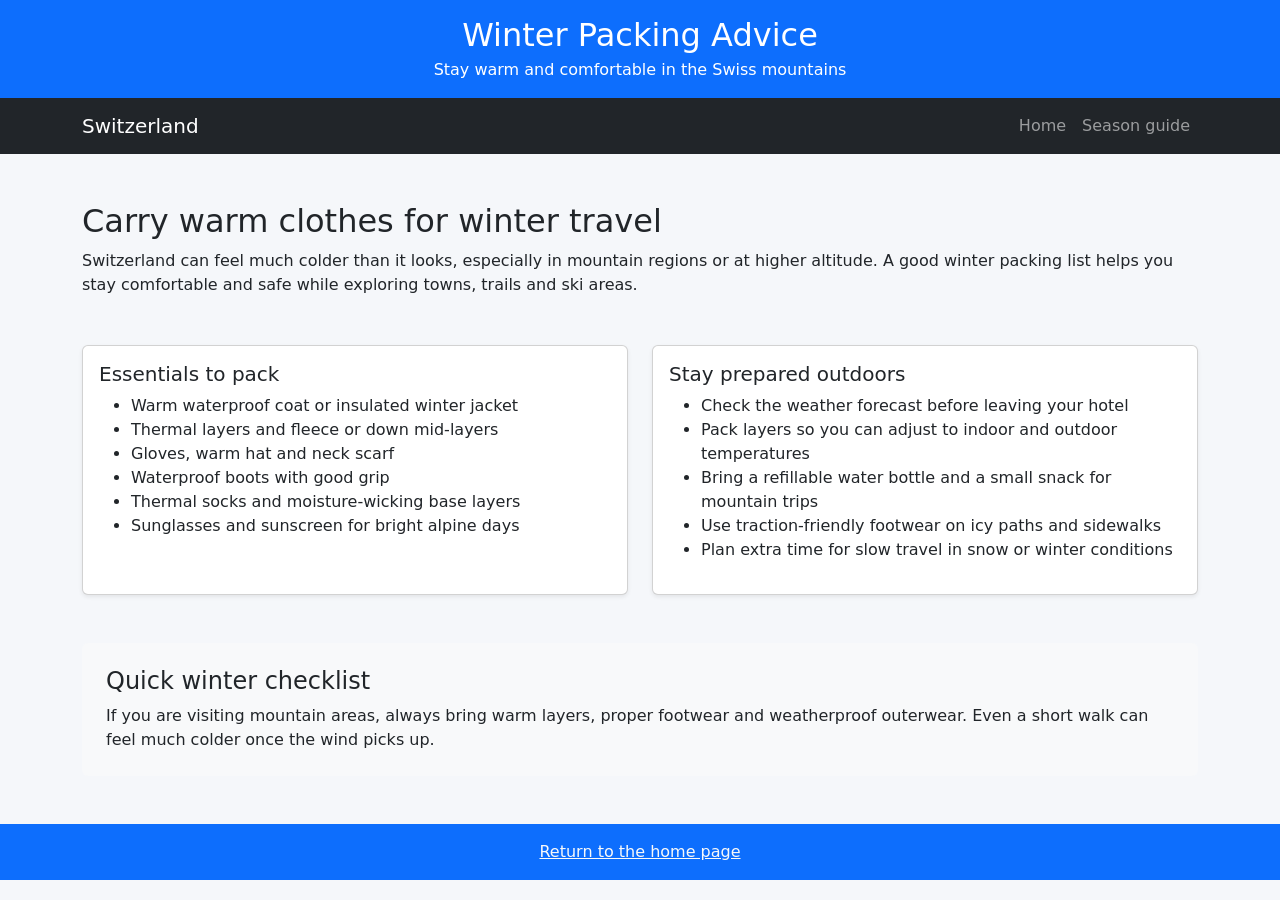
<file: mountain/winter-packing.html>
<!DOCTYPE html>
<html lang="en">
<head>
<meta charset="UTF-8">
<meta name="viewport" content="width=device-width, initial-scale=1.0">
<meta name="description" content="Winter packing advice for visiting Switzerland in colder months.">
<title>Winter Packing Advice | Switzerland Tourism</title>
<link href="https://cdn.jsdelivr.net/npm/bootstrap@5.3.3/dist/css/bootstrap.min.css" rel="stylesheet">
<link rel="stylesheet" href="../seasons/style.css">
</head>
<body>
<header class="bg-primary text-white text-center p-3">
    <h1 class="h2 mb-1">Winter Packing Advice</h1>
    <p class="mb-0">Stay warm and comfortable in the Swiss mountains</p>
</header>

<nav class="navbar navbar-expand-lg navbar-dark bg-dark">
    <div class="container">
        <a class="navbar-brand" href="../index.html">Switzerland</a>
        <div class="navbar-nav ms-auto">
            <a class="nav-link" href="../index.html">Home</a>
            <a class="nav-link" href="../seasons/seasons.html">Season guide</a>
        </div>
    </div>
</nav>

<main class="container py-5">
    <section class="mb-5">
        <h2>Carry warm clothes for winter travel</h2>
        <p>
            Switzerland can feel much colder than it looks, especially in mountain regions or at higher altitude.
            A good winter packing list helps you stay comfortable and safe while exploring towns, trails and ski areas.
        </p>
    </section>

    <section class="row g-4">
        <div class="col-md-6">
            <div class="card h-100 shadow-sm">
                <div class="card-body">
                    <h3 class="h5">Essentials to pack</h3>
                    <ul>
                        <li>Warm waterproof coat or insulated winter jacket</li>
                        <li>Thermal layers and fleece or down mid-layers</li>
                        <li>Gloves, warm hat and neck scarf</li>
                        <li>Waterproof boots with good grip</li>
                        <li>Thermal socks and moisture-wicking base layers</li>
                        <li> Sunglasses and sunscreen for bright alpine days</li>
                    </ul>
                </div>
            </div>
        </div>

        <div class="col-md-6">
            <div class="card h-100 shadow-sm">
                <div class="card-body">
                    <h3 class="h5">Stay prepared outdoors</h3>
                    <ul>
                        <li>Check the weather forecast before leaving your hotel</li>
                        <li>Pack layers so you can adjust to indoor and outdoor temperatures</li>
                        <li>Bring a refillable water bottle and a small snack for mountain trips</li>
                        <li>Use traction-friendly footwear on icy paths and sidewalks</li>
                        <li>Plan extra time for slow travel in snow or winter conditions</li>
                    </ul>
                </div>
            </div>
        </div>
    </section>

    <section class="mt-5 bg-light p-4 rounded">
        <h3 class="h4">Quick winter checklist</h3>
        <p class="mb-0">
            If you are visiting mountain areas, always bring warm layers, proper footwear and weatherproof outerwear.
            Even a short walk can feel much colder once the wind picks up.
        </p>
    </section>
</main>

<footer class="text-center p-3">
    <a class="link-light" href="../index.html">Return to the home page</a>
</footer>
</body>
</html>
</file>
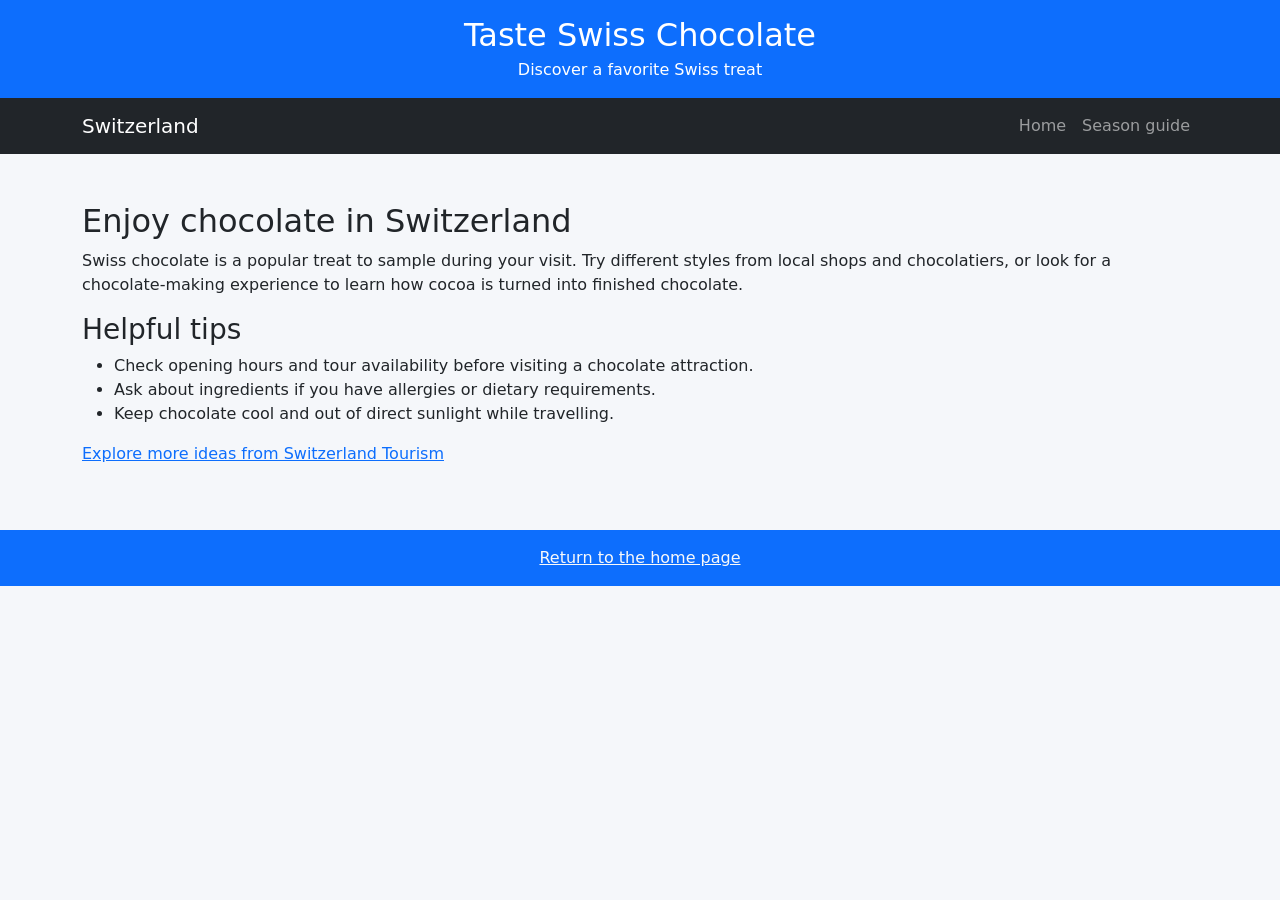
<file: seasons/chocolate.html>
<!DOCTYPE html>
<html lang="en">
<head>
<meta charset="UTF-8">
<meta name="viewport" content="width=device-width, initial-scale=1.0">
<meta name="description" content="A short guide to enjoying Swiss chocolate in Switzerland.">
<title>Swiss Chocolate | Switzerland Tourism</title>
<link href="https://cdn.jsdelivr.net/npm/bootstrap@5.3.3/dist/css/bootstrap.min.css" rel="stylesheet">
<link rel="stylesheet" href="style.css">
</head>
<body>
<header class="bg-primary text-white text-center p-3">
    <h1 class="h2 mb-1">Taste Swiss Chocolate</h1>
    <p class="mb-0">Discover a favorite Swiss treat</p>
</header>

<nav class="navbar navbar-expand-lg navbar-dark bg-dark">
    <div class="container">
        <a class="navbar-brand" href="../index.html">Switzerland</a>
        <div class="navbar-nav ms-auto">
            <a class="nav-link" href="../index.html">Home</a>
            <a class="nav-link" href="seasons.html">Season guide</a>
        </div>
    </div>
</nav>

<main class="container py-5">
    <h2>Enjoy chocolate in Switzerland</h2>
    <p>
        Swiss chocolate is a popular treat to sample during your visit. Try different
        styles from local shops and chocolatiers, or look for a chocolate-making
        experience to learn how cocoa is turned into finished chocolate.
    </p>
    <h3>Helpful tips</h3>
    <ul>
        <li>Check opening hours and tour availability before visiting a chocolate attraction.</li>
        <li>Ask about ingredients if you have allergies or dietary requirements.</li>
        <li>Keep chocolate cool and out of direct sunlight while travelling.</li>
    </ul>
    <p><a href="https://www.myswitzerland.com/en/">Explore more ideas from Switzerland Tourism</a></p>
</main>

<footer class="text-center p-3">
    <a class="link-light" href="../index.html">Return to the home page</a>
</footer>
</body>
</html>
</file>
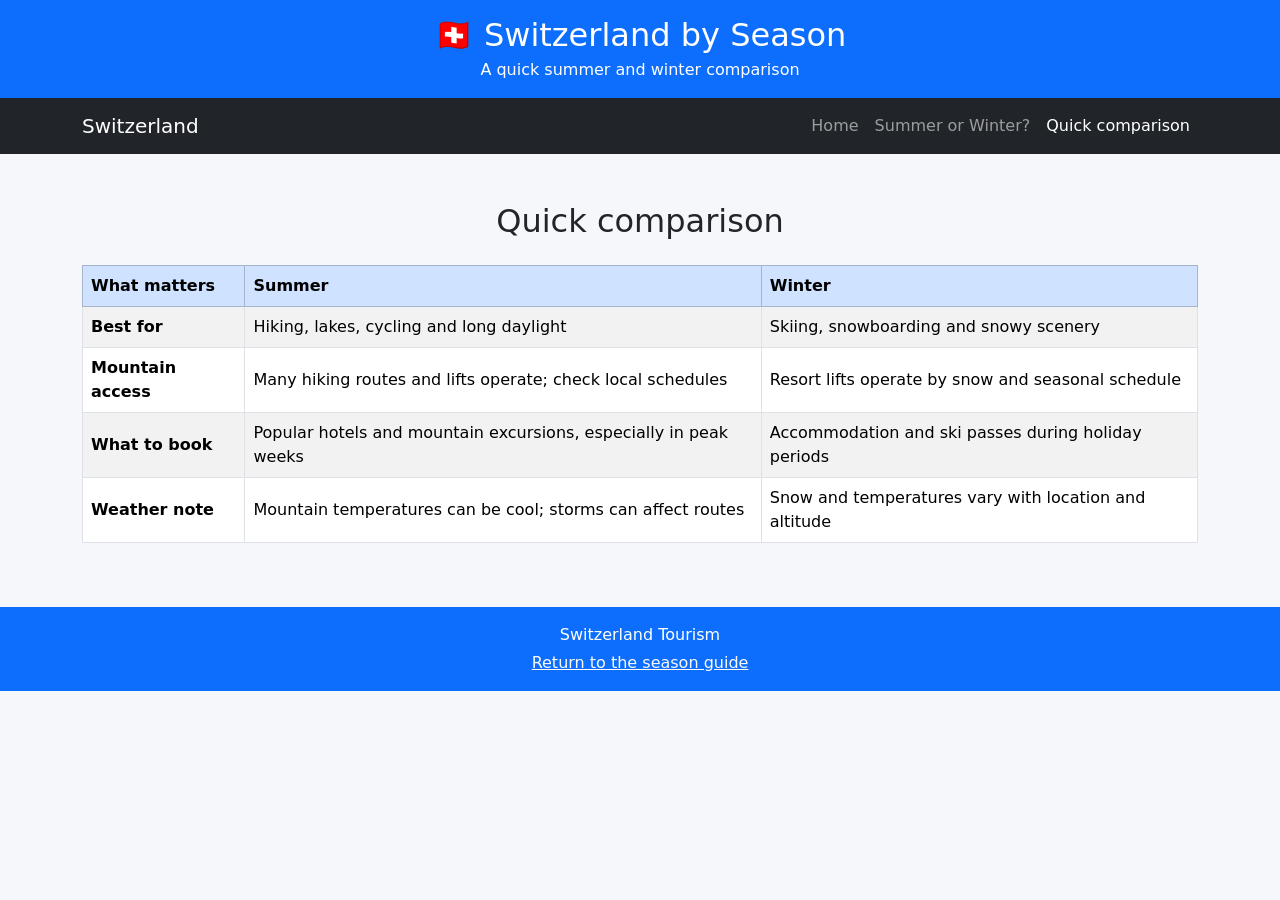
<file: seasons/comparison.html>
<!DOCTYPE html>
<html lang="en">
<head>
<meta charset="UTF-8">
<meta name="viewport" content="width=device-width, initial-scale=1.0">
<meta name="description" content="Compare summer and winter travel in Switzerland.">
<title>Quick Season Comparison | Switzerland Tourism</title>
<link href="https://cdn.jsdelivr.net/npm/bootstrap@5.3.3/dist/css/bootstrap.min.css" rel="stylesheet">
<link rel="stylesheet" href="style.css">
</head>
<body>
<header class="bg-primary text-white text-center p-3">
    <h1 class="h2 mb-1">🇨🇭 Switzerland by Season</h1>
    <p class="mb-0">A quick summer and winter comparison</p>
</header>

<nav class="navbar navbar-expand-lg navbar-dark bg-dark">
    <div class="container">
        <a class="navbar-brand" href="../index.html">Switzerland</a>
        <button class="navbar-toggler" type="button" data-bs-toggle="collapse" data-bs-target="#menu"
                aria-controls="menu" aria-expanded="false" aria-label="Toggle navigation">
            <span class="navbar-toggler-icon"></span>
        </button>
        <div class="collapse navbar-collapse" id="menu">
            <ul class="navbar-nav ms-auto">
                <li class="nav-item"><a class="nav-link" href="../index.html">Home</a></li>
                <li class="nav-item"><a class="nav-link" href="seasons.html">Summer or Winter?</a></li>
                <li class="nav-item"><a class="nav-link active" aria-current="page" href="comparison.html">Quick comparison</a></li>
            </ul>
        </div>
    </div>
</nav>

<main class="container py-5">
    <h2 class="text-center mb-4">Quick comparison</h2>
    <div class="table-responsive">
        <table class="table table-bordered table-striped align-middle">
            <thead class="table-primary">
                <tr><th scope="col">What matters</th><th scope="col">Summer</th><th scope="col">Winter</th></tr>
            </thead>
            <tbody>
                <tr><th scope="row">Best for</th><td>Hiking, lakes, cycling and long daylight</td><td>Skiing, snowboarding and snowy scenery</td></tr>
                <tr><th scope="row">Mountain access</th><td>Many hiking routes and lifts operate; check local schedules</td><td>Resort lifts operate by snow and seasonal schedule</td></tr>
                <tr><th scope="row">What to book</th><td>Popular hotels and mountain excursions, especially in peak weeks</td><td>Accommodation and ski passes during holiday periods</td></tr>
                <tr><th scope="row">Weather note</th><td>Mountain temperatures can be cool; storms can affect routes</td><td>Snow and temperatures vary with location and altitude</td></tr>
            </tbody>
        </table>
    </div>
</main>

<footer class="text-center p-3">
    <p class="mb-1">Switzerland Tourism</p>
    <a class="link-light" href="seasons.html">Return to the season guide</a>
</footer>

<script src="https://cdn.jsdelivr.net/npm/bootstrap@5.3.3/dist/js/bootstrap.bundle.min.js"></script>
</body>
</html>
</file>
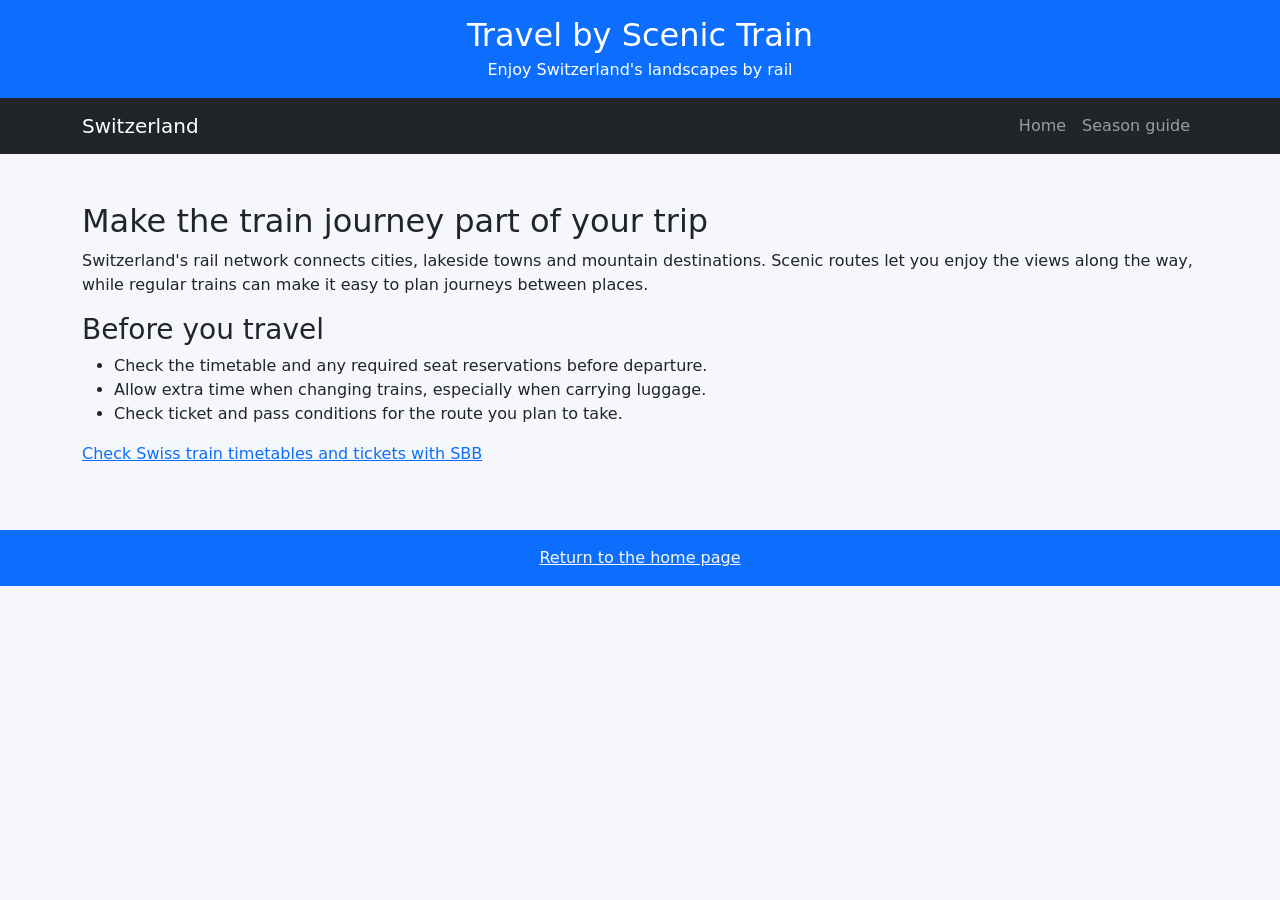
<file: seasons/scenic-trains.html>
<!DOCTYPE html>
<html lang="en">
<head>
<meta charset="UTF-8">
<meta name="viewport" content="width=device-width, initial-scale=1.0">
<meta name="description" content="Tips for exploring Switzerland by scenic train.">
<title>Scenic Trains | Switzerland Tourism</title>
<link href="https://cdn.jsdelivr.net/npm/bootstrap@5.3.3/dist/css/bootstrap.min.css" rel="stylesheet">
<link rel="stylesheet" href="style.css">
</head>
<body>
<header class="bg-primary text-white text-center p-3">
    <h1 class="h2 mb-1">Travel by Scenic Train</h1>
    <p class="mb-0">Enjoy Switzerland's landscapes by rail</p>
</header>

<nav class="navbar navbar-expand-lg navbar-dark bg-dark">
    <div class="container">
        <a class="navbar-brand" href="../index.html">Switzerland</a>
        <div class="navbar-nav ms-auto">
            <a class="nav-link" href="../index.html">Home</a>
            <a class="nav-link" href="seasons.html">Season guide</a>
        </div>
    </div>
</nav>

<main class="container py-5">
    <h2>Make the train journey part of your trip</h2>
    <p>
        Switzerland's rail network connects cities, lakeside towns and mountain
        destinations. Scenic routes let you enjoy the views along the way, while
        regular trains can make it easy to plan journeys between places.
    </p>
    <h3>Before you travel</h3>
    <ul>
        <li>Check the timetable and any required seat reservations before departure.</li>
        <li>Allow extra time when changing trains, especially when carrying luggage.</li>
        <li>Check ticket and pass conditions for the route you plan to take.</li>
    </ul>
    <p><a href="https://www.sbb.ch/en">Check Swiss train timetables and tickets with SBB</a></p>
</main>

<footer class="text-center p-3">
    <a class="link-light" href="../index.html">Return to the home page</a>
</footer>
</body>
</html>
</file>
<file: seasons/style.css>
body { background: #f5f7fa; }
.hero {
    background: linear-gradient(rgba(0, 0, 0, .45), rgba(0, 0, 0, .45)),
        url("https://images.unsplash.com/photo-1506744038136-46273834b3fb") center/cover;
    min-height: 340px;
    display: grid;
    place-items: center;
    color: white;
    text-align: center;
}
.layout-shell { width: 100%; }
.page-content { min-width: 0; }
.travel-sidebar { display: none; }
.sidebar-list {
    display: grid;
    gap: 1rem;
    list-style: none;
    margin: 0;
    padding: 0;
}
.sidebar-link {
    display: block;
    overflow: hidden;
    border-radius: .5rem;
    background: white;
    color: #212529;
    text-decoration: none;
    box-shadow: 0 .125rem .25rem rgba(0, 0, 0, .12);
}
.sidebar-link img {
    display: block;
    width: 100%;
    aspect-ratio: 16 / 9;
    object-fit: cover;
}
.sidebar-link span { display: block; padding: .65rem .75rem; }
.season-card { height: 100%; }
.season-card figure { margin: 0; }
.season-card img { width: 100%; max-width: 100%; height: auto; object-fit: cover; }
.resort-card .card-img-top { height: 210px; object-fit: cover; }
footer { background: #0d6efd; color: white; }

@media screen and (min-width: 768px) {
    .layout-shell {
        display: grid;
        grid-template-columns: minmax(12rem, 1fr) minmax(0, 3fr);
        gap: 1.5rem;
        align-items: start;
        padding: 1.5rem;
    }
    .travel-sidebar {
        display: block;
        position: sticky;
        top: 1rem;
        padding: 1rem;
        border-radius: .5rem;
        background: #dbeafe;
    }
}

@media screen and (max-width: 767.98px) {
    .layout-shell { display: block; }
    .travel-sidebar { display: none; }
}
</file>
